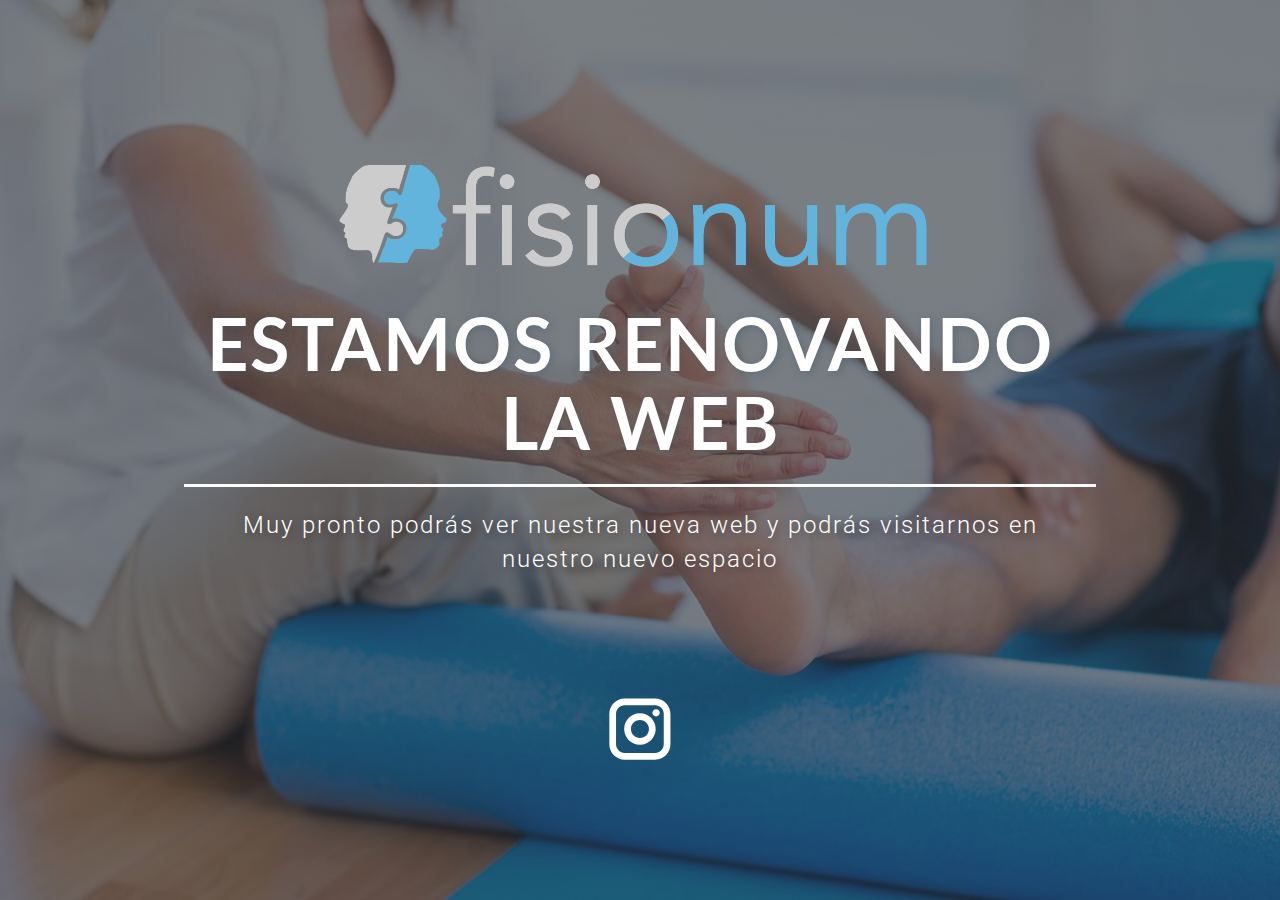
<file: index.html>
<!DOCTYPE html>
<html style="font-size: 16px;">
  <head>
    <meta name="viewport" content="width=device-width, initial-scale=1.0">
    <meta charset="utf-8">
    <meta name="keywords" content="Estamos renovando&nbsp;la web">
    <meta name="description" content="">
    <meta name="page_type" content="np-template-header-footer-from-plugin">
    <title>Home</title>
    <link rel="stylesheet" href="nicepage.css" media="screen">
<link rel="stylesheet" href="Home.css" media="screen">
    <script class="u-script" type="text/javascript" src="jquery.js" defer=""></script>
    <script class="u-script" type="text/javascript" src="nicepage.js" defer=""></script>
    <meta name="generator" content="Nicepage 3.24.3, nicepage.com">
    <link id="u-theme-google-font" rel="stylesheet" href="https://fonts.googleapis.com/css?family=Roboto:100,100i,300,300i,400,400i,500,500i,700,700i,900,900i|Open+Sans:300,300i,400,400i,600,600i,700,700i,800,800i">
    <link id="u-page-google-font" rel="stylesheet" href="https://fonts.googleapis.com/css?family=Lato:100,100i,300,300i,400,400i,700,700i,900,900i|Roboto:100,100i,300,300i,400,400i,500,500i,700,700i,900,900i">
    
    
    <script type="application/ld+json">{
		"@context": "http://schema.org",
		"@type": "Organization",
		"name": "Comming Soon"
}</script>
    <meta name="theme-color" content="#478ac9">
    <meta property="og:title" content="Home">
    <meta property="og:type" content="website">
  </head>
  <body data-home-page="Home.html" data-home-page-title="Home" class="u-body">
    <section class="u-align-center u-clearfix u-image u-shading u-section-1" id="carousel_999c" data-image-width="1382" data-image-height="922">
      <div class="u-clearfix u-sheet u-sheet-1">
        <img src="images/logo.png" alt="" class="u-image u-image-default u-image-1" data-image-width="2433" data-image-height="448">
        <h1 class="u-custom-font u-font-lato u-text u-text-body-alt-color u-text-1">Estamos renovando&nbsp;<br>la web
        </h1>
        <div class="u-border-3 u-border-white u-line u-line-horizontal u-line-1"></div>
        <h3 class="u-text u-text-body-alt-color u-text-2">Muy pronto podrás ver nuestra nueva web y podrás visitarnos en nuestro nuevo espacio</h3>
        <div class="u-social-icons u-spacing-10 u-social-icons-1">
          <a class="u-social-url" title="instagram" target="_blank" href="https://www.instagram.com/fisionum_/?hl=es"><span class="u-icon u-social-icon u-social-instagram u-text-white"><svg class="u-svg-link" preserveAspectRatio="xMidYMin slice" viewBox="0 0 112 112" style=""><use xmlns:xlink="http://www.w3.org/1999/xlink" xlink:href="#svg-f310"></use></svg><svg class="u-svg-content" viewBox="0 0 112 112" x="0" y="0" id="svg-f310"><path fill="currentColor" d="M55.9,32.9c-12.8,0-23.2,10.4-23.2,23.2s10.4,23.2,23.2,23.2s23.2-10.4,23.2-23.2S68.7,32.9,55.9,32.9z
	 M55.9,69.4c-7.4,0-13.3-6-13.3-13.3c-0.1-7.4,6-13.3,13.3-13.3s13.3,6,13.3,13.3C69.3,63.5,63.3,69.4,55.9,69.4z"></path><path fill="#FFFFFF" d="M79.7,26.8c-3,0-5.4,2.5-5.4,5.4s2.5,5.4,5.4,5.4c3,0,5.4-2.5,5.4-5.4S82.7,26.8,79.7,26.8z"></path><path fill="currentColor" d="M78.2,11H33.5C21,11,10.8,21.3,10.8,33.7v44.7c0,12.6,10.2,22.8,22.7,22.8h44.7c12.6,0,22.7-10.2,22.7-22.7
	V33.7C100.8,21.1,90.6,11,78.2,11z M91,78.4c0,7.1-5.8,12.8-12.8,12.8H33.5c-7.1,0-12.8-5.8-12.8-12.8V33.7
	c0-7.1,5.8-12.8,12.8-12.8h44.7c7.1,0,12.8,5.8,12.8,12.8V78.4z"></path></svg></span>
          </a>
        </div>
      </div>
    </section>
  </body>
</html>
</file>
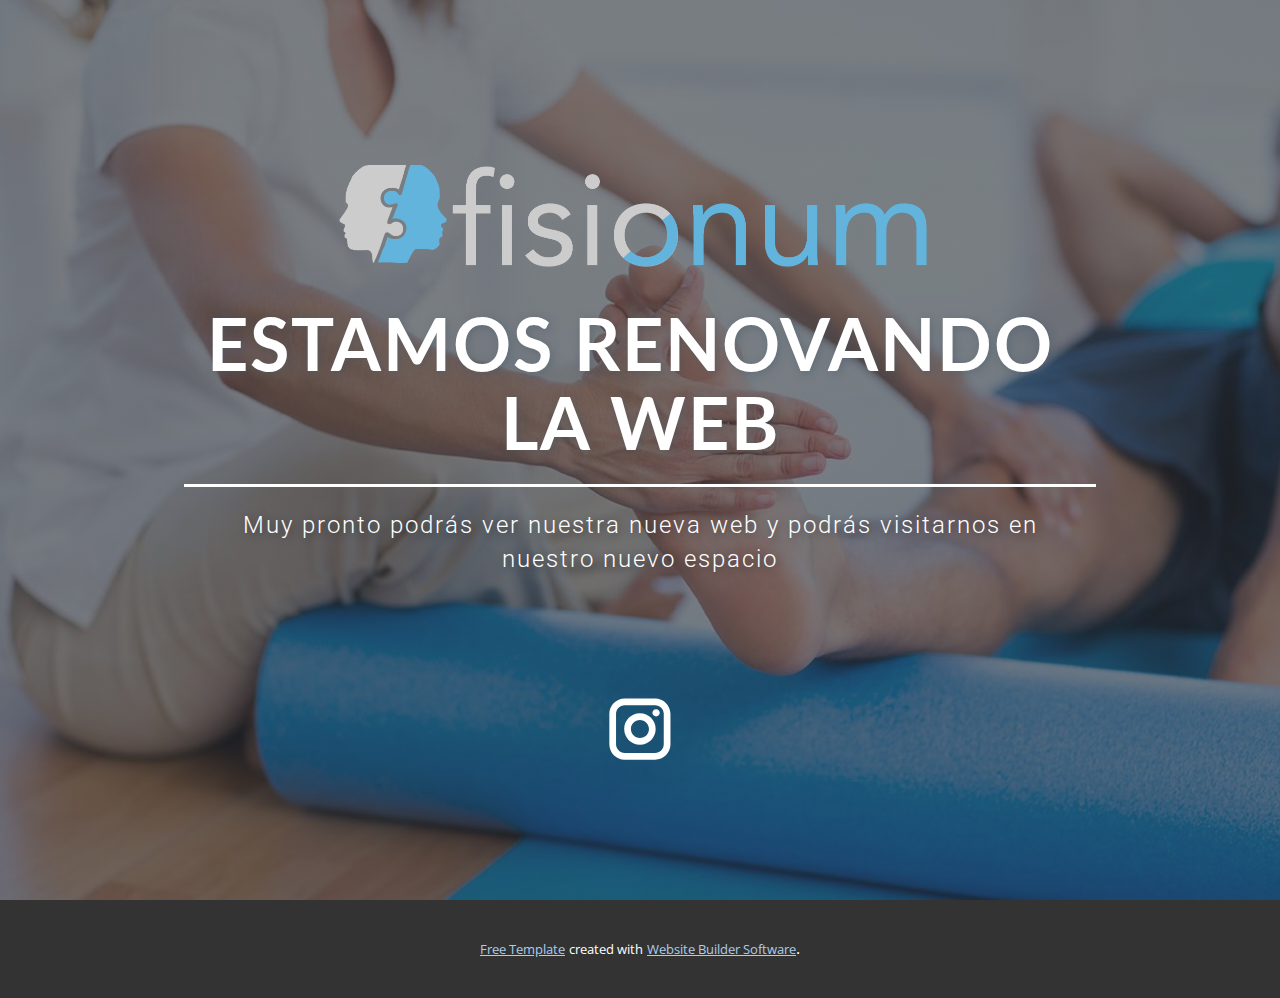
<file: Home.html>
<!DOCTYPE html>
<html style="font-size: 16px;">
  <head>
    <meta name="viewport" content="width=device-width, initial-scale=1.0">
    <meta charset="utf-8">
    <meta name="keywords" content="Estamos renovando&nbsp;la web">
    <meta name="description" content="">
    <meta name="page_type" content="np-template-header-footer-from-plugin">
    <title>Home</title>
    <link rel="stylesheet" href="nicepage.css" media="screen">
<link rel="stylesheet" href="Home.css" media="screen">
    <script class="u-script" type="text/javascript" src="jquery.js" defer=""></script>
    <script class="u-script" type="text/javascript" src="nicepage.js" defer=""></script>
    <meta name="generator" content="Nicepage 3.24.3, nicepage.com">
    <link id="u-theme-google-font" rel="stylesheet" href="https://fonts.googleapis.com/css?family=Roboto:100,100i,300,300i,400,400i,500,500i,700,700i,900,900i|Open+Sans:300,300i,400,400i,600,600i,700,700i,800,800i">
    <link id="u-page-google-font" rel="stylesheet" href="https://fonts.googleapis.com/css?family=Lato:100,100i,300,300i,400,400i,700,700i,900,900i|Roboto:100,100i,300,300i,400,400i,500,500i,700,700i,900,900i">
    
    
    <script type="application/ld+json">{
		"@context": "http://schema.org",
		"@type": "Organization",
		"name": "Comming Soon"
}</script>
    <meta name="theme-color" content="#478ac9">
    <meta property="og:title" content="Home">
    <meta property="og:type" content="website">
  </head>
  <body class="u-body">
    <section class="u-align-center u-clearfix u-image u-shading u-section-1" id="carousel_999c" data-image-width="1382" data-image-height="922">
      <div class="u-clearfix u-sheet u-sheet-1">
        <img src="images/logo.png" alt="" class="u-image u-image-default u-image-1" data-image-width="2433" data-image-height="448">
        <h1 class="u-custom-font u-font-lato u-text u-text-body-alt-color u-text-1">Estamos renovando&nbsp;<br>la web
        </h1>
        <div class="u-border-3 u-border-white u-line u-line-horizontal u-line-1"></div>
        <h3 class="u-text u-text-body-alt-color u-text-2">Muy pronto podrás ver nuestra nueva web y podrás visitarnos en nuestro nuevo espacio</h3>
        <div class="u-social-icons u-spacing-10 u-social-icons-1">
          <a class="u-social-url" title="instagram" target="_blank" href="https://www.instagram.com/fisionum_/?hl=es"><span class="u-icon u-social-icon u-social-instagram u-text-white"><svg class="u-svg-link" preserveAspectRatio="xMidYMin slice" viewBox="0 0 112 112" style=""><use xmlns:xlink="http://www.w3.org/1999/xlink" xlink:href="#svg-f310"></use></svg><svg class="u-svg-content" viewBox="0 0 112 112" x="0" y="0" id="svg-f310"><path fill="currentColor" d="M55.9,32.9c-12.8,0-23.2,10.4-23.2,23.2s10.4,23.2,23.2,23.2s23.2-10.4,23.2-23.2S68.7,32.9,55.9,32.9z
	 M55.9,69.4c-7.4,0-13.3-6-13.3-13.3c-0.1-7.4,6-13.3,13.3-13.3s13.3,6,13.3,13.3C69.3,63.5,63.3,69.4,55.9,69.4z"></path><path fill="#FFFFFF" d="M79.7,26.8c-3,0-5.4,2.5-5.4,5.4s2.5,5.4,5.4,5.4c3,0,5.4-2.5,5.4-5.4S82.7,26.8,79.7,26.8z"></path><path fill="currentColor" d="M78.2,11H33.5C21,11,10.8,21.3,10.8,33.7v44.7c0,12.6,10.2,22.8,22.7,22.8h44.7c12.6,0,22.7-10.2,22.7-22.7
	V33.7C100.8,21.1,90.6,11,78.2,11z M91,78.4c0,7.1-5.8,12.8-12.8,12.8H33.5c-7.1,0-12.8-5.8-12.8-12.8V33.7
	c0-7.1,5.8-12.8,12.8-12.8h44.7c7.1,0,12.8,5.8,12.8,12.8V78.4z"></path></svg></span>
          </a>
        </div>
      </div>
    </section>
    
    
    
    <section class="u-backlink u-clearfix u-grey-80">
      <a class="u-link" href="https://nicepage.com/templates" target="_blank">
        <span>Free Template</span>
      </a>
      <p class="u-text">
        <span>created with</span>
      </p>
      <a class="u-link" href="https://nicepage.com/" target="_blank">
        <span>Website Builder Software</span>
      </a>. 
    </section>
  </body>
</html>
</file>
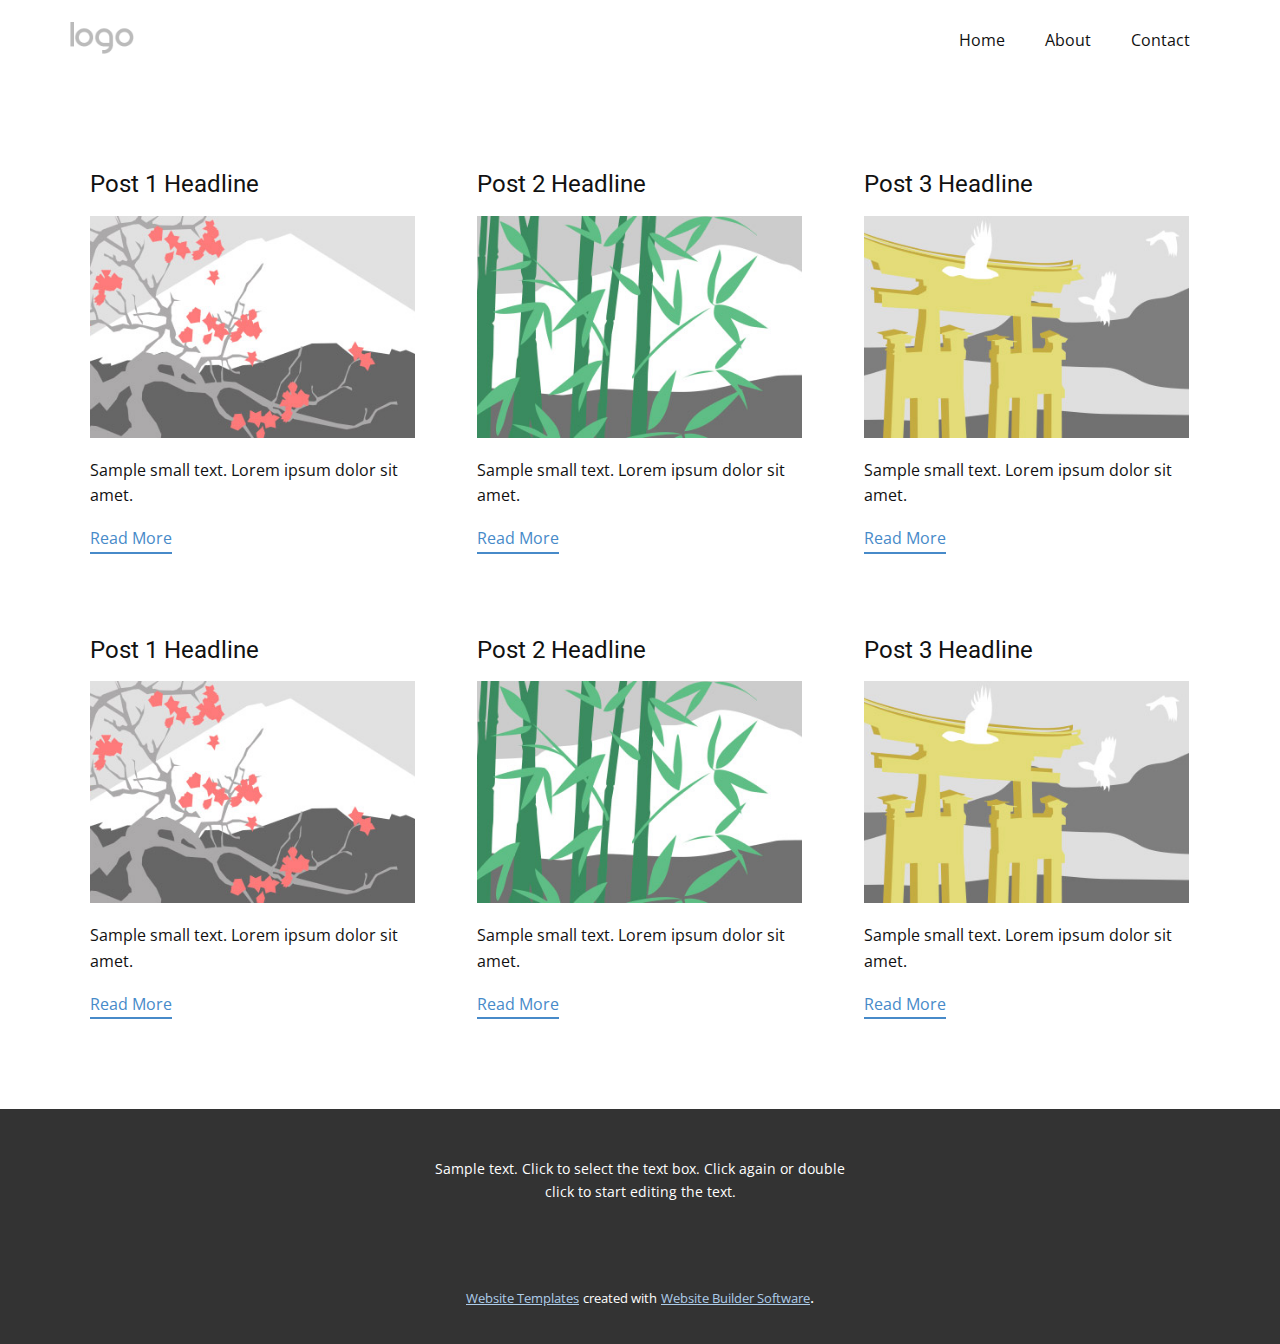
<file: blog/blog.html>
<html style="font-size: 16px;"><head>
    <meta name="viewport" content="width=device-width, initial-scale=1.0">
    <meta charset="utf-8">
    <meta name="keywords" content="">
    <meta name="description" content="">
    <meta name="page_type" content="np-template-header-footer-from-plugin">
    <title>Blog Template</title>
    <link rel="stylesheet" href="../nicepage.css" media="screen">
<link rel="stylesheet" href="../Blog-Template.css" media="screen">
    <script class="u-script" type="text/javascript" src="../jquery.js" defer=""></script>
    <script class="u-script" type="text/javascript" src="../nicepage.js" defer=""></script>
    <meta name="generator" content="Nicepage 3.24.3, nicepage.com">
    <link id="u-theme-google-font" rel="stylesheet" href="https://fonts.googleapis.com/css?family=Roboto:100,100i,300,300i,400,400i,500,500i,700,700i,900,900i|Open+Sans:300,300i,400,400i,600,600i,700,700i,800,800i">
    
    
    <script type="application/ld+json">{
		"@context": "http://schema.org",
		"@type": "Organization",
		"name": "Comming Soon",
		"logo": "images/default-logo.png"
}</script>
    <meta name="theme-color" content="#478ac9">
  </head>
  <body class="u-body"><header class="u-clearfix u-header u-header" id="sec-928a"><div class="u-clearfix u-sheet u-valign-middle u-sheet-1">
        <a href="https://nicepage.com" class="u-image u-logo u-image-1">
          <img src="../images/default-logo.png" class="u-logo-image u-logo-image-1">
        </a>
        <nav class="u-menu u-menu-dropdown u-offcanvas u-menu-1">
          <div class="menu-collapse" style="font-size: 1rem; letter-spacing: 0px;">
            <a class="u-button-style u-custom-left-right-menu-spacing u-custom-padding-bottom u-custom-top-bottom-menu-spacing u-nav-link u-text-active-palette-1-base u-text-hover-palette-2-base" href="#">
              <svg><use xmlns:xlink="http://www.w3.org/1999/xlink" xlink:href="#menu-hamburger"></use></svg>
              <svg version="1.1" xmlns="http://www.w3.org/2000/svg" xmlns:xlink="http://www.w3.org/1999/xlink"><defs><symbol id="menu-hamburger" viewBox="0 0 16 16" style="width: 16px; height: 16px;"><rect y="1" width="16" height="2"></rect><rect y="7" width="16" height="2"></rect><rect y="13" width="16" height="2"></rect>
</symbol>
</defs></svg>
            </a>
          </div>
          <div class="u-nav-container">
            <ul class="u-nav u-unstyled u-nav-1"><li class="u-nav-item"><a class="u-button-style u-nav-link u-text-active-palette-1-base u-text-hover-palette-2-base" href="../Home.html" style="padding: 10px 20px;">Home</a>
</li><li class="u-nav-item"><a class="u-button-style u-nav-link u-text-active-palette-1-base u-text-hover-palette-2-base" href="../About.html" style="padding: 10px 20px;">About</a>
</li><li class="u-nav-item"><a class="u-button-style u-nav-link u-text-active-palette-1-base u-text-hover-palette-2-base" href="../Contact.html" style="padding: 10px 20px;">Contact</a>
</li></ul>
          </div>
          <div class="u-nav-container-collapse">
            <div class="u-black u-container-style u-inner-container-layout u-opacity u-opacity-95 u-sidenav">
              <div class="u-sidenav-overflow">
                <div class="u-menu-close"></div>
                <ul class="u-align-center u-nav u-popupmenu-items u-unstyled u-nav-2"><li class="u-nav-item"><a class="u-button-style u-nav-link" href="../Home.html">Home</a>
</li><li class="u-nav-item"><a class="u-button-style u-nav-link" href="../About.html">About</a>
</li><li class="u-nav-item"><a class="u-button-style u-nav-link" href="../Contact.html">Contact</a>
</li></ul>
              </div>
            </div>
            <div class="u-black u-menu-overlay u-opacity u-opacity-70"></div>
          </div>
        </nav>
      </div></header>
    <section class="u-clearfix u-section-1" id="sec-37d4">
      <div class="u-clearfix u-sheet u-valign-middle u-sheet-1"><!--blog--><!--blog_options_json--><!--{"type":"Recent","source":"","tags":"","count":""}--><!--/blog_options_json-->
        <div class="u-blog u-expanded-width u-repeater u-repeater-1"><!--blog_post-->
          <div class="u-blog-post u-container-style u-repeater-item u-white u-repeater-item-1">
            <div class="u-container-layout u-similar-container u-valign-top u-container-layout-1"><!--blog_post_header-->
              <h4 class="u-blog-control u-text u-text-1">
                <a class="u-post-header-link" href="../blog/post.html"><!--blog_post_header_content-->Post 1 Headline<!--/blog_post_header_content--></a>
              </h4><!--/blog_post_header--><!--blog_post_image-->
              <a class="u-post-header-link" href="../blog/post.html"><img alt="" class="u-blog-control u-expanded-width u-image u-image-default u-image-1" src="[data-uri]"></a><!--/blog_post_image--><!--blog_post_content-->
              <div class="u-blog-control u-post-content u-text u-text-2 fr-view">Sample small text. Lorem ipsum dolor sit amet.</div><!--/blog_post_content--><!--blog_post_readmore-->
              <a href="../blog/post.html" class="u-blog-control u-border-2 u-border-palette-1-base u-btn u-btn-rectangle u-button-style u-none u-btn-1"><!--blog_post_readmore_content--><!--options_json--><!--{"content":""}--><!--/options_json-->Read More<!--/blog_post_readmore_content--></a><!--/blog_post_readmore-->
            </div>
          </div><div class="u-blog-post u-container-style u-repeater-item u-video-cover u-white">
            <div class="u-container-layout u-similar-container u-valign-top u-container-layout-2"><!--blog_post_header-->
              <h4 class="u-blog-control u-text u-text-3">
                <a class="u-post-header-link" href="../blog/post-1.html"><!--blog_post_header_content-->Post 2 Headline<!--/blog_post_header_content--></a>
              </h4><!--/blog_post_header--><!--blog_post_image-->
              <a class="u-post-header-link" href="../blog/post-1.html"><img alt="" class="u-blog-control u-expanded-width u-image u-image-default u-image-2" src="[data-uri]"></a><!--/blog_post_image--><!--blog_post_content-->
              <div class="u-blog-control u-post-content u-text u-text-4 fr-view">Sample small text. Lorem ipsum dolor sit amet.</div><!--/blog_post_content--><!--blog_post_readmore-->
              <a href="../blog/post-1.html" class="u-blog-control u-border-2 u-border-palette-1-base u-btn u-btn-rectangle u-button-style u-none u-btn-2"><!--blog_post_readmore_content--><!--options_json--><!--{"content":""}--><!--/options_json-->Read More<!--/blog_post_readmore_content--></a><!--/blog_post_readmore-->
            </div>
          </div><div class="u-blog-post u-container-style u-repeater-item u-video-cover u-white">
            <div class="u-container-layout u-similar-container u-valign-top u-container-layout-3"><!--blog_post_header-->
              <h4 class="u-blog-control u-text u-text-5">
                <a class="u-post-header-link" href="../blog/post-2.html"><!--blog_post_header_content-->Post 3 Headline<!--/blog_post_header_content--></a>
              </h4><!--/blog_post_header--><!--blog_post_image-->
              <a class="u-post-header-link" href="../blog/post-2.html"><img alt="" class="u-blog-control u-expanded-width u-image u-image-default u-image-3" src="[data-uri]"></a><!--/blog_post_image--><!--blog_post_content-->
              <div class="u-blog-control u-post-content u-text u-text-6 fr-view">Sample small text. Lorem ipsum dolor sit amet.</div><!--/blog_post_content--><!--blog_post_readmore-->
              <a href="../blog/post-2.html" class="u-blog-control u-border-2 u-border-palette-1-base u-btn u-btn-rectangle u-button-style u-none u-btn-3"><!--blog_post_readmore_content--><!--options_json--><!--{"content":""}--><!--/options_json-->Read More<!--/blog_post_readmore_content--></a><!--/blog_post_readmore-->
            </div>
          </div><div class="u-blog-post u-container-style u-repeater-item u-white u-repeater-item-1">
            <div class="u-container-layout u-similar-container u-valign-top u-container-layout-1"><!--blog_post_header-->
              <h4 class="u-blog-control u-text u-text-1">
                <a class="u-post-header-link" href="../blog/post-3.html"><!--blog_post_header_content-->Post 1 Headline<!--/blog_post_header_content--></a>
              </h4><!--/blog_post_header--><!--blog_post_image-->
              <a class="u-post-header-link" href="../blog/post-3.html"><img alt="" class="u-blog-control u-expanded-width u-image u-image-default u-image-1" src="[data-uri]"></a><!--/blog_post_image--><!--blog_post_content-->
              <div class="u-blog-control u-post-content u-text u-text-2 fr-view">Sample small text. Lorem ipsum dolor sit amet.</div><!--/blog_post_content--><!--blog_post_readmore-->
              <a href="../blog/post-3.html" class="u-blog-control u-border-2 u-border-palette-1-base u-btn u-btn-rectangle u-button-style u-none u-btn-1"><!--blog_post_readmore_content--><!--options_json--><!--{"content":""}--><!--/options_json-->Read More<!--/blog_post_readmore_content--></a><!--/blog_post_readmore-->
            </div>
          </div><div class="u-blog-post u-container-style u-repeater-item u-video-cover u-white">
            <div class="u-container-layout u-similar-container u-valign-top u-container-layout-2"><!--blog_post_header-->
              <h4 class="u-blog-control u-text u-text-3">
                <a class="u-post-header-link" href="../blog/post-4.html"><!--blog_post_header_content-->Post 2 Headline<!--/blog_post_header_content--></a>
              </h4><!--/blog_post_header--><!--blog_post_image-->
              <a class="u-post-header-link" href="../blog/post-4.html"><img alt="" class="u-blog-control u-expanded-width u-image u-image-default u-image-2" src="[data-uri]"></a><!--/blog_post_image--><!--blog_post_content-->
              <div class="u-blog-control u-post-content u-text u-text-4 fr-view">Sample small text. Lorem ipsum dolor sit amet.</div><!--/blog_post_content--><!--blog_post_readmore-->
              <a href="../blog/post-4.html" class="u-blog-control u-border-2 u-border-palette-1-base u-btn u-btn-rectangle u-button-style u-none u-btn-2"><!--blog_post_readmore_content--><!--options_json--><!--{"content":""}--><!--/options_json-->Read More<!--/blog_post_readmore_content--></a><!--/blog_post_readmore-->
            </div>
          </div><div class="u-blog-post u-container-style u-repeater-item u-video-cover u-white">
            <div class="u-container-layout u-similar-container u-valign-top u-container-layout-3"><!--blog_post_header-->
              <h4 class="u-blog-control u-text u-text-5">
                <a class="u-post-header-link" href="../blog/post-5.html"><!--blog_post_header_content-->Post 3 Headline<!--/blog_post_header_content--></a>
              </h4><!--/blog_post_header--><!--blog_post_image-->
              <a class="u-post-header-link" href="../blog/post-5.html"><img alt="" class="u-blog-control u-expanded-width u-image u-image-default u-image-3" src="[data-uri]"></a><!--/blog_post_image--><!--blog_post_content-->
              <div class="u-blog-control u-post-content u-text u-text-6 fr-view">Sample small text. Lorem ipsum dolor sit amet.</div><!--/blog_post_content--><!--blog_post_readmore-->
              <a href="../blog/post-5.html" class="u-blog-control u-border-2 u-border-palette-1-base u-btn u-btn-rectangle u-button-style u-none u-btn-3"><!--blog_post_readmore_content--><!--options_json--><!--{"content":""}--><!--/options_json-->Read More<!--/blog_post_readmore_content--></a><!--/blog_post_readmore-->
            </div>
          </div><!--/blog_post--><!--blog_post-->
          <!--/blog_post--><!--blog_post-->
          <!--/blog_post-->
        </div><!--/blog-->
      </div>
    </section>
    
    
    <footer class="u-align-center u-clearfix u-footer u-grey-80 u-footer" id="sec-075e"><div class="u-clearfix u-sheet u-sheet-1">
        <p class="u-small-text u-text u-text-variant u-text-1">Sample text. Click to select the text box. Click again or double click to start editing the text.</p>
      </div></footer>
    <section class="u-backlink u-clearfix u-grey-80">
      <a class="u-link" href="https://nicepage.com/website-templates" target="_blank">
        <span>Website Templates</span>
      </a>
      <p class="u-text">
        <span>created with</span>
      </p>
      <a class="u-link" href="https://nicepage.com/" target="_blank">
        <span>Website Builder Software</span>
      </a>. 
    </section>
  
</body></html>
</file>
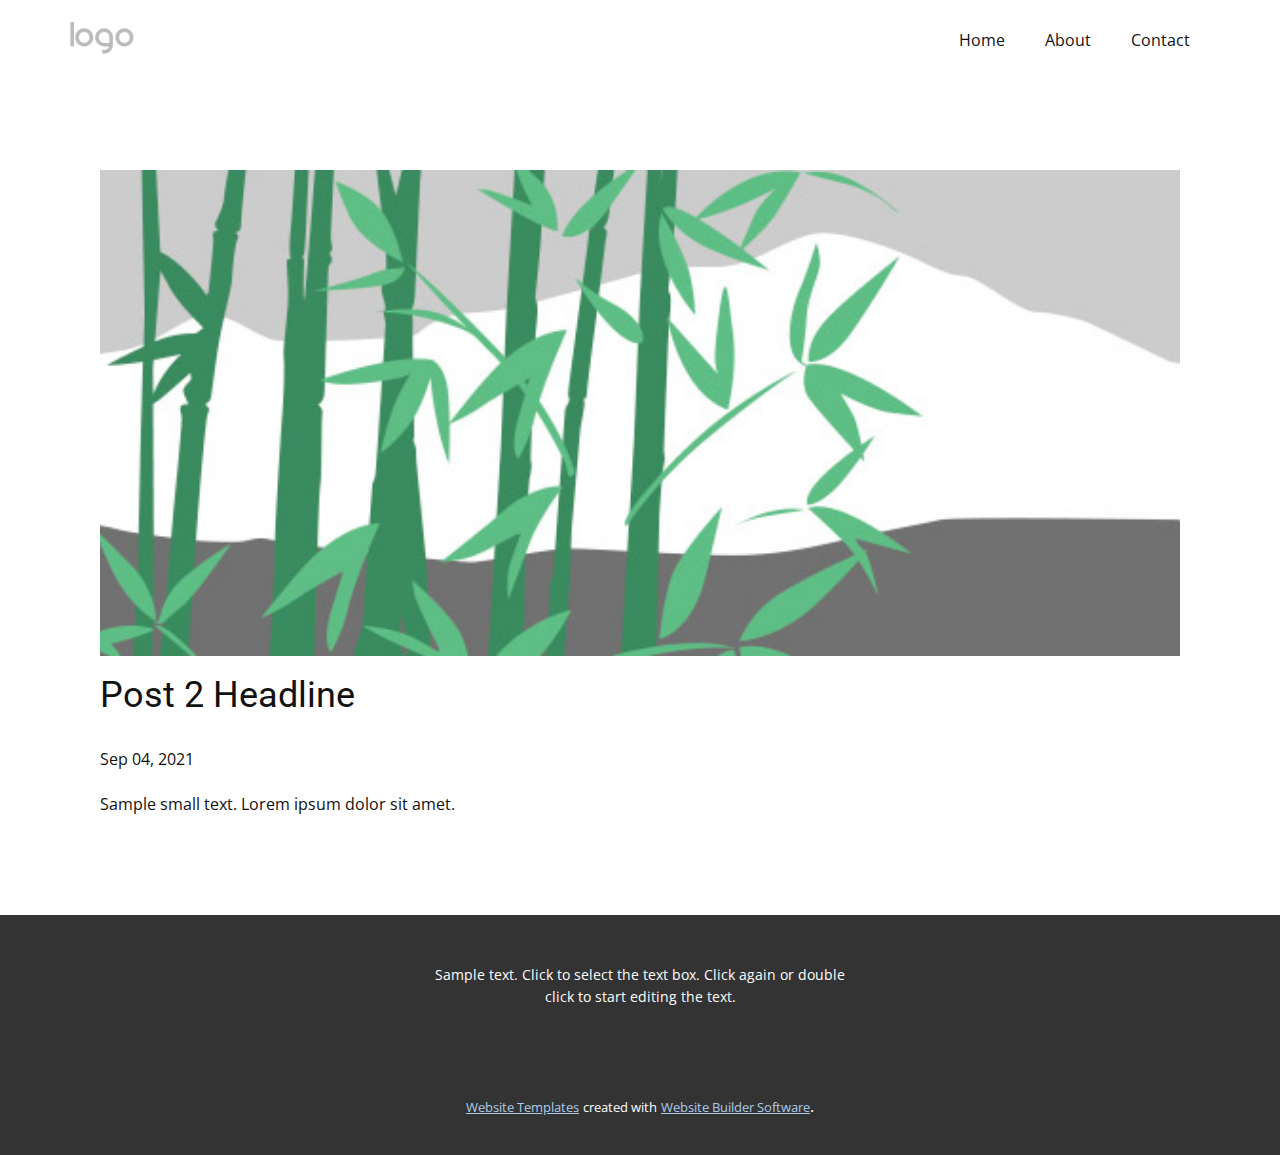
<file: blog/post-1.html>
<!doctype html>
<html style="font-size: 16px;"><head>
    <meta name="viewport" content="width=device-width, initial-scale=1.0">
    <meta charset="utf-8">
    <meta name="keywords" content="Post 1 Headline">
    <meta name="description" content="">
    <meta name="page_type" content="np-template-header-footer-from-plugin">
    <title>Post 2 Headline</title>
    <link rel="stylesheet" href="../nicepage.css" media="screen">
<link rel="stylesheet" href="../Post-Template.css" media="screen">
    <script class="u-script" type="text/javascript" src="../jquery.js" defer=""></script>
    <script class="u-script" type="text/javascript" src="../nicepage.js" defer=""></script>
    <meta name="generator" content="Nicepage 3.24.3, nicepage.com">
    <link id="u-theme-google-font" rel="stylesheet" href="https://fonts.googleapis.com/css?family=Roboto:100,100i,300,300i,400,400i,500,500i,700,700i,900,900i|Open+Sans:300,300i,400,400i,600,600i,700,700i,800,800i">
    
    
    <script type="application/ld+json">{
		"@context": "http://schema.org",
		"@type": "Organization",
		"name": "Comming Soon",
		"logo": "images/default-logo.png"
}</script>
    <meta name="theme-color" content="#478ac9">
  </head>
  <body class="u-body"><header class="u-clearfix u-header u-header" id="sec-928a"><div class="u-clearfix u-sheet u-valign-middle u-sheet-1">
        <a href="https://nicepage.com" class="u-image u-logo u-image-1">
          <img src="../images/default-logo.png" class="u-logo-image u-logo-image-1">
        </a>
        <nav class="u-menu u-menu-dropdown u-offcanvas u-menu-1">
          <div class="menu-collapse" style="font-size: 1rem; letter-spacing: 0px;">
            <a class="u-button-style u-custom-left-right-menu-spacing u-custom-padding-bottom u-custom-top-bottom-menu-spacing u-nav-link u-text-active-palette-1-base u-text-hover-palette-2-base" href="#">
              <svg><use xmlns:xlink="http://www.w3.org/1999/xlink" xlink:href="#menu-hamburger"></use></svg>
              <svg version="1.1" xmlns="http://www.w3.org/2000/svg" xmlns:xlink="http://www.w3.org/1999/xlink"><defs><symbol id="menu-hamburger" viewBox="0 0 16 16" style="width: 16px; height: 16px;"><rect y="1" width="16" height="2"></rect><rect y="7" width="16" height="2"></rect><rect y="13" width="16" height="2"></rect>
</symbol>
</defs></svg>
            </a>
          </div>
          <div class="u-nav-container">
            <ul class="u-nav u-unstyled u-nav-1"><li class="u-nav-item"><a class="u-button-style u-nav-link u-text-active-palette-1-base u-text-hover-palette-2-base" href="../Home.html" style="padding: 10px 20px;">Home</a>
</li><li class="u-nav-item"><a class="u-button-style u-nav-link u-text-active-palette-1-base u-text-hover-palette-2-base" href="../About.html" style="padding: 10px 20px;">About</a>
</li><li class="u-nav-item"><a class="u-button-style u-nav-link u-text-active-palette-1-base u-text-hover-palette-2-base" href="../Contact.html" style="padding: 10px 20px;">Contact</a>
</li></ul>
          </div>
          <div class="u-nav-container-collapse">
            <div class="u-black u-container-style u-inner-container-layout u-opacity u-opacity-95 u-sidenav">
              <div class="u-sidenav-overflow">
                <div class="u-menu-close"></div>
                <ul class="u-align-center u-nav u-popupmenu-items u-unstyled u-nav-2"><li class="u-nav-item"><a class="u-button-style u-nav-link" href="../Home.html">Home</a>
</li><li class="u-nav-item"><a class="u-button-style u-nav-link" href="../About.html">About</a>
</li><li class="u-nav-item"><a class="u-button-style u-nav-link" href="../Contact.html">Contact</a>
</li></ul>
              </div>
            </div>
            <div class="u-black u-menu-overlay u-opacity u-opacity-70"></div>
          </div>
        </nav>
      </div></header>
    <section class="u-align-center u-clearfix u-section-1" id="sec-5abf">
      <div class="u-clearfix u-sheet u-valign-middle-md u-valign-middle-sm u-valign-middle-xs u-sheet-1"><!--post_details--><!--post_details_options_json--><!--{"source":""}--><!--/post_details_options_json--><!--blog_post-->
        <div class="u-container-style u-expanded-width u-post-details u-post-details-1">
          <div class="u-container-layout u-valign-middle u-container-layout-1"><!--blog_post_image-->
            <img alt="" class="u-blog-control u-expanded-width u-image u-image-default u-image-1" src="[data-uri]"><!--/blog_post_image--><!--blog_post_header-->
            <h2 class="u-blog-control u-text u-text-1">Post 2 Headline</h2><!--/blog_post_header--><!--blog_post_metadata-->
            <div class="u-blog-control u-metadata u-metadata-1"><!--blog_post_metadata_date-->
              <span class="u-meta-date u-meta-icon">Sep 04, 2021</span><!--/blog_post_metadata_date--><!--blog_post_metadata_category-->
              <!--/blog_post_metadata_category--><!--blog_post_metadata_comments-->
              <!--/blog_post_metadata_comments-->
            </div><!--/blog_post_metadata--><!--blog_post_content-->
            <div class="u-align-justify u-blog-control u-post-content u-text u-text-2 fr-view">
  Sample small text. Lorem ipsum dolor sit amet.
  </div><!--/blog_post_content-->
          </div>
        </div><!--/blog_post--><!--/post_details-->
      </div>
    </section>
    
    
    <footer class="u-align-center u-clearfix u-footer u-grey-80 u-footer" id="sec-075e"><div class="u-clearfix u-sheet u-sheet-1">
        <p class="u-small-text u-text u-text-variant u-text-1">Sample text. Click to select the text box. Click again or double click to start editing the text.</p>
      </div></footer>
    <section class="u-backlink u-clearfix u-grey-80">
      <a class="u-link" href="https://nicepage.com/website-templates" target="_blank">
        <span>Website Templates</span>
      </a>
      <p class="u-text">
        <span>created with</span>
      </p>
      <a class="u-link" href="https://nicepage.com/" target="_blank">
        <span>Website Builder Software</span>
      </a>. 
    </section>
  
</body></html>
</file>
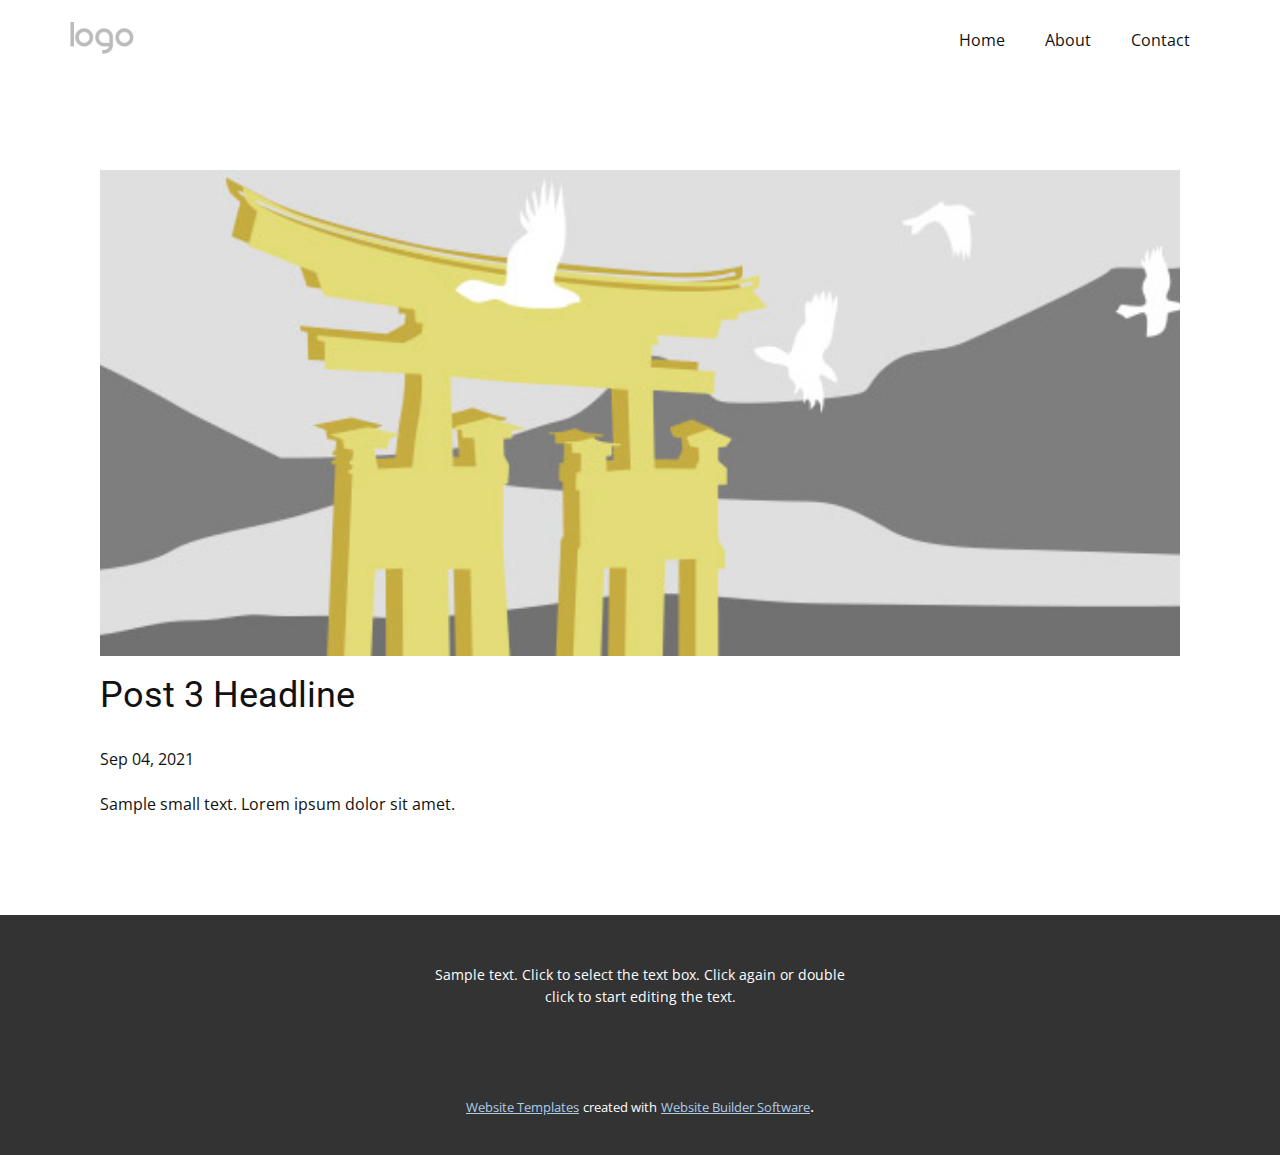
<file: blog/post-2.html>
<!doctype html>
<html style="font-size: 16px;"><head>
    <meta name="viewport" content="width=device-width, initial-scale=1.0">
    <meta charset="utf-8">
    <meta name="keywords" content="Post 1 Headline">
    <meta name="description" content="">
    <meta name="page_type" content="np-template-header-footer-from-plugin">
    <title>Post 3 Headline</title>
    <link rel="stylesheet" href="../nicepage.css" media="screen">
<link rel="stylesheet" href="../Post-Template.css" media="screen">
    <script class="u-script" type="text/javascript" src="../jquery.js" defer=""></script>
    <script class="u-script" type="text/javascript" src="../nicepage.js" defer=""></script>
    <meta name="generator" content="Nicepage 3.24.3, nicepage.com">
    <link id="u-theme-google-font" rel="stylesheet" href="https://fonts.googleapis.com/css?family=Roboto:100,100i,300,300i,400,400i,500,500i,700,700i,900,900i|Open+Sans:300,300i,400,400i,600,600i,700,700i,800,800i">
    
    
    <script type="application/ld+json">{
		"@context": "http://schema.org",
		"@type": "Organization",
		"name": "Comming Soon",
		"logo": "images/default-logo.png"
}</script>
    <meta name="theme-color" content="#478ac9">
  </head>
  <body class="u-body"><header class="u-clearfix u-header u-header" id="sec-928a"><div class="u-clearfix u-sheet u-valign-middle u-sheet-1">
        <a href="https://nicepage.com" class="u-image u-logo u-image-1">
          <img src="../images/default-logo.png" class="u-logo-image u-logo-image-1">
        </a>
        <nav class="u-menu u-menu-dropdown u-offcanvas u-menu-1">
          <div class="menu-collapse" style="font-size: 1rem; letter-spacing: 0px;">
            <a class="u-button-style u-custom-left-right-menu-spacing u-custom-padding-bottom u-custom-top-bottom-menu-spacing u-nav-link u-text-active-palette-1-base u-text-hover-palette-2-base" href="#">
              <svg><use xmlns:xlink="http://www.w3.org/1999/xlink" xlink:href="#menu-hamburger"></use></svg>
              <svg version="1.1" xmlns="http://www.w3.org/2000/svg" xmlns:xlink="http://www.w3.org/1999/xlink"><defs><symbol id="menu-hamburger" viewBox="0 0 16 16" style="width: 16px; height: 16px;"><rect y="1" width="16" height="2"></rect><rect y="7" width="16" height="2"></rect><rect y="13" width="16" height="2"></rect>
</symbol>
</defs></svg>
            </a>
          </div>
          <div class="u-nav-container">
            <ul class="u-nav u-unstyled u-nav-1"><li class="u-nav-item"><a class="u-button-style u-nav-link u-text-active-palette-1-base u-text-hover-palette-2-base" href="../Home.html" style="padding: 10px 20px;">Home</a>
</li><li class="u-nav-item"><a class="u-button-style u-nav-link u-text-active-palette-1-base u-text-hover-palette-2-base" href="../About.html" style="padding: 10px 20px;">About</a>
</li><li class="u-nav-item"><a class="u-button-style u-nav-link u-text-active-palette-1-base u-text-hover-palette-2-base" href="../Contact.html" style="padding: 10px 20px;">Contact</a>
</li></ul>
          </div>
          <div class="u-nav-container-collapse">
            <div class="u-black u-container-style u-inner-container-layout u-opacity u-opacity-95 u-sidenav">
              <div class="u-sidenav-overflow">
                <div class="u-menu-close"></div>
                <ul class="u-align-center u-nav u-popupmenu-items u-unstyled u-nav-2"><li class="u-nav-item"><a class="u-button-style u-nav-link" href="../Home.html">Home</a>
</li><li class="u-nav-item"><a class="u-button-style u-nav-link" href="../About.html">About</a>
</li><li class="u-nav-item"><a class="u-button-style u-nav-link" href="../Contact.html">Contact</a>
</li></ul>
              </div>
            </div>
            <div class="u-black u-menu-overlay u-opacity u-opacity-70"></div>
          </div>
        </nav>
      </div></header>
    <section class="u-align-center u-clearfix u-section-1" id="sec-5abf">
      <div class="u-clearfix u-sheet u-valign-middle-md u-valign-middle-sm u-valign-middle-xs u-sheet-1"><!--post_details--><!--post_details_options_json--><!--{"source":""}--><!--/post_details_options_json--><!--blog_post-->
        <div class="u-container-style u-expanded-width u-post-details u-post-details-1">
          <div class="u-container-layout u-valign-middle u-container-layout-1"><!--blog_post_image-->
            <img alt="" class="u-blog-control u-expanded-width u-image u-image-default u-image-1" src="[data-uri]"><!--/blog_post_image--><!--blog_post_header-->
            <h2 class="u-blog-control u-text u-text-1">Post 3 Headline</h2><!--/blog_post_header--><!--blog_post_metadata-->
            <div class="u-blog-control u-metadata u-metadata-1"><!--blog_post_metadata_date-->
              <span class="u-meta-date u-meta-icon">Sep 04, 2021</span><!--/blog_post_metadata_date--><!--blog_post_metadata_category-->
              <!--/blog_post_metadata_category--><!--blog_post_metadata_comments-->
              <!--/blog_post_metadata_comments-->
            </div><!--/blog_post_metadata--><!--blog_post_content-->
            <div class="u-align-justify u-blog-control u-post-content u-text u-text-2 fr-view">
  Sample small text. Lorem ipsum dolor sit amet.
  </div><!--/blog_post_content-->
          </div>
        </div><!--/blog_post--><!--/post_details-->
      </div>
    </section>
    
    
    <footer class="u-align-center u-clearfix u-footer u-grey-80 u-footer" id="sec-075e"><div class="u-clearfix u-sheet u-sheet-1">
        <p class="u-small-text u-text u-text-variant u-text-1">Sample text. Click to select the text box. Click again or double click to start editing the text.</p>
      </div></footer>
    <section class="u-backlink u-clearfix u-grey-80">
      <a class="u-link" href="https://nicepage.com/website-templates" target="_blank">
        <span>Website Templates</span>
      </a>
      <p class="u-text">
        <span>created with</span>
      </p>
      <a class="u-link" href="https://nicepage.com/" target="_blank">
        <span>Website Builder Software</span>
      </a>. 
    </section>
  
</body></html>
</file>
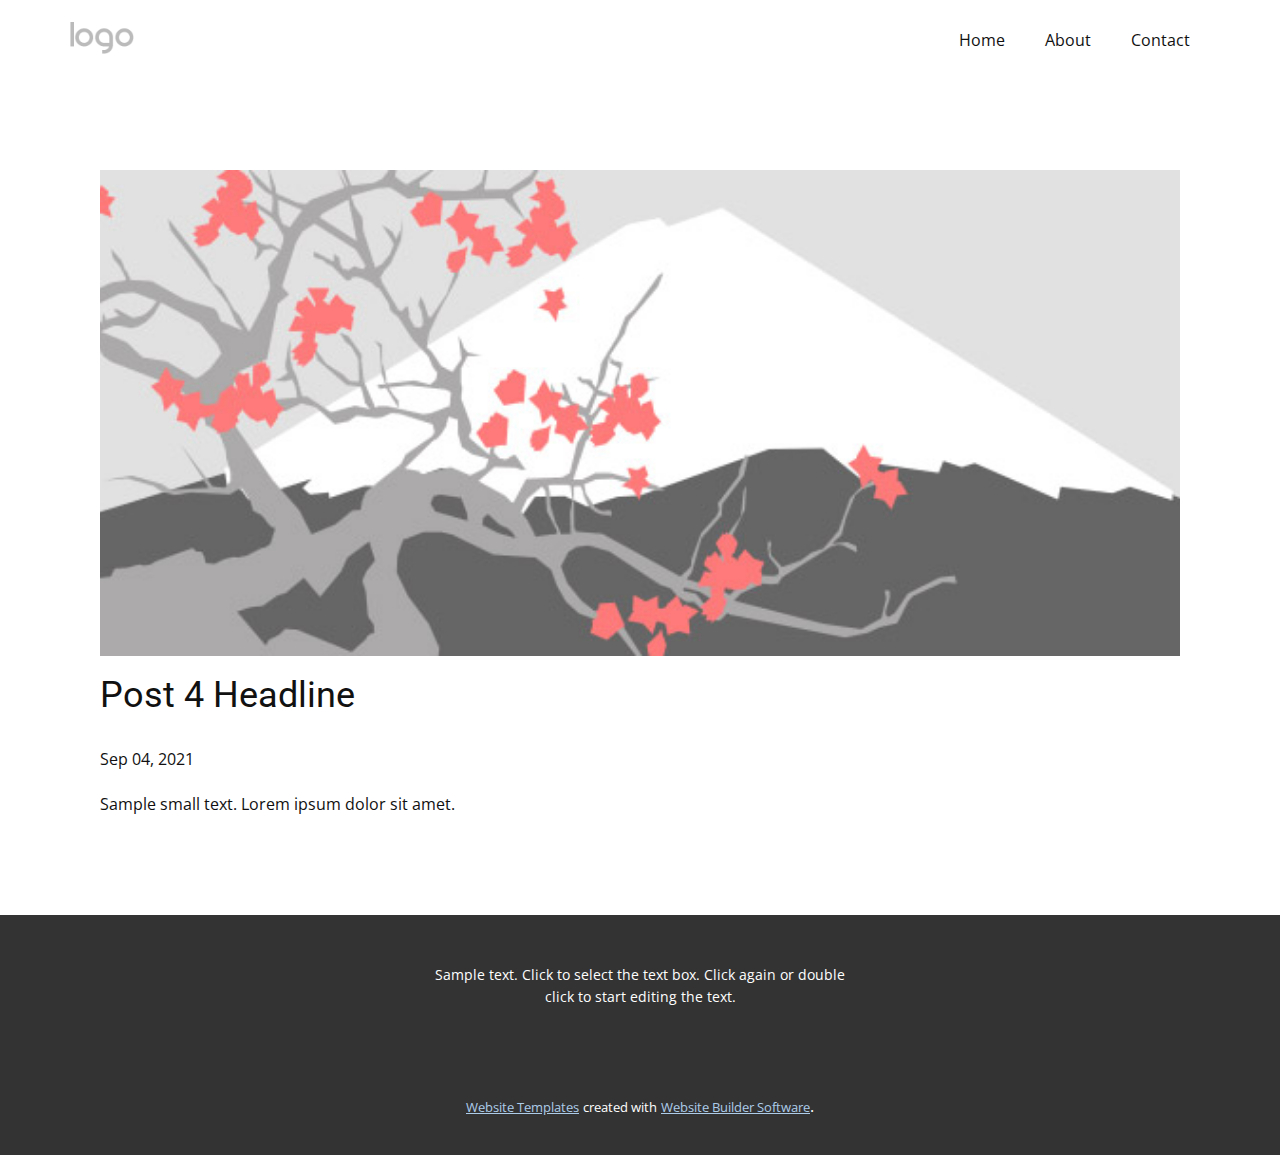
<file: blog/post-3.html>
<!doctype html>
<html style="font-size: 16px;"><head>
    <meta name="viewport" content="width=device-width, initial-scale=1.0">
    <meta charset="utf-8">
    <meta name="keywords" content="Post 1 Headline">
    <meta name="description" content="">
    <meta name="page_type" content="np-template-header-footer-from-plugin">
    <title>Post 4 Headline</title>
    <link rel="stylesheet" href="../nicepage.css" media="screen">
<link rel="stylesheet" href="../Post-Template.css" media="screen">
    <script class="u-script" type="text/javascript" src="../jquery.js" defer=""></script>
    <script class="u-script" type="text/javascript" src="../nicepage.js" defer=""></script>
    <meta name="generator" content="Nicepage 3.24.3, nicepage.com">
    <link id="u-theme-google-font" rel="stylesheet" href="https://fonts.googleapis.com/css?family=Roboto:100,100i,300,300i,400,400i,500,500i,700,700i,900,900i|Open+Sans:300,300i,400,400i,600,600i,700,700i,800,800i">
    
    
    <script type="application/ld+json">{
		"@context": "http://schema.org",
		"@type": "Organization",
		"name": "Comming Soon",
		"logo": "images/default-logo.png"
}</script>
    <meta name="theme-color" content="#478ac9">
  </head>
  <body class="u-body"><header class="u-clearfix u-header u-header" id="sec-928a"><div class="u-clearfix u-sheet u-valign-middle u-sheet-1">
        <a href="https://nicepage.com" class="u-image u-logo u-image-1">
          <img src="../images/default-logo.png" class="u-logo-image u-logo-image-1">
        </a>
        <nav class="u-menu u-menu-dropdown u-offcanvas u-menu-1">
          <div class="menu-collapse" style="font-size: 1rem; letter-spacing: 0px;">
            <a class="u-button-style u-custom-left-right-menu-spacing u-custom-padding-bottom u-custom-top-bottom-menu-spacing u-nav-link u-text-active-palette-1-base u-text-hover-palette-2-base" href="#">
              <svg><use xmlns:xlink="http://www.w3.org/1999/xlink" xlink:href="#menu-hamburger"></use></svg>
              <svg version="1.1" xmlns="http://www.w3.org/2000/svg" xmlns:xlink="http://www.w3.org/1999/xlink"><defs><symbol id="menu-hamburger" viewBox="0 0 16 16" style="width: 16px; height: 16px;"><rect y="1" width="16" height="2"></rect><rect y="7" width="16" height="2"></rect><rect y="13" width="16" height="2"></rect>
</symbol>
</defs></svg>
            </a>
          </div>
          <div class="u-nav-container">
            <ul class="u-nav u-unstyled u-nav-1"><li class="u-nav-item"><a class="u-button-style u-nav-link u-text-active-palette-1-base u-text-hover-palette-2-base" href="../Home.html" style="padding: 10px 20px;">Home</a>
</li><li class="u-nav-item"><a class="u-button-style u-nav-link u-text-active-palette-1-base u-text-hover-palette-2-base" href="../About.html" style="padding: 10px 20px;">About</a>
</li><li class="u-nav-item"><a class="u-button-style u-nav-link u-text-active-palette-1-base u-text-hover-palette-2-base" href="../Contact.html" style="padding: 10px 20px;">Contact</a>
</li></ul>
          </div>
          <div class="u-nav-container-collapse">
            <div class="u-black u-container-style u-inner-container-layout u-opacity u-opacity-95 u-sidenav">
              <div class="u-sidenav-overflow">
                <div class="u-menu-close"></div>
                <ul class="u-align-center u-nav u-popupmenu-items u-unstyled u-nav-2"><li class="u-nav-item"><a class="u-button-style u-nav-link" href="../Home.html">Home</a>
</li><li class="u-nav-item"><a class="u-button-style u-nav-link" href="../About.html">About</a>
</li><li class="u-nav-item"><a class="u-button-style u-nav-link" href="../Contact.html">Contact</a>
</li></ul>
              </div>
            </div>
            <div class="u-black u-menu-overlay u-opacity u-opacity-70"></div>
          </div>
        </nav>
      </div></header>
    <section class="u-align-center u-clearfix u-section-1" id="sec-5abf">
      <div class="u-clearfix u-sheet u-valign-middle-md u-valign-middle-sm u-valign-middle-xs u-sheet-1"><!--post_details--><!--post_details_options_json--><!--{"source":""}--><!--/post_details_options_json--><!--blog_post-->
        <div class="u-container-style u-expanded-width u-post-details u-post-details-1">
          <div class="u-container-layout u-valign-middle u-container-layout-1"><!--blog_post_image-->
            <img alt="" class="u-blog-control u-expanded-width u-image u-image-default u-image-1" src="[data-uri]"><!--/blog_post_image--><!--blog_post_header-->
            <h2 class="u-blog-control u-text u-text-1">Post 4 Headline</h2><!--/blog_post_header--><!--blog_post_metadata-->
            <div class="u-blog-control u-metadata u-metadata-1"><!--blog_post_metadata_date-->
              <span class="u-meta-date u-meta-icon">Sep 04, 2021</span><!--/blog_post_metadata_date--><!--blog_post_metadata_category-->
              <!--/blog_post_metadata_category--><!--blog_post_metadata_comments-->
              <!--/blog_post_metadata_comments-->
            </div><!--/blog_post_metadata--><!--blog_post_content-->
            <div class="u-align-justify u-blog-control u-post-content u-text u-text-2 fr-view">
  Sample small text. Lorem ipsum dolor sit amet.
  </div><!--/blog_post_content-->
          </div>
        </div><!--/blog_post--><!--/post_details-->
      </div>
    </section>
    
    
    <footer class="u-align-center u-clearfix u-footer u-grey-80 u-footer" id="sec-075e"><div class="u-clearfix u-sheet u-sheet-1">
        <p class="u-small-text u-text u-text-variant u-text-1">Sample text. Click to select the text box. Click again or double click to start editing the text.</p>
      </div></footer>
    <section class="u-backlink u-clearfix u-grey-80">
      <a class="u-link" href="https://nicepage.com/website-templates" target="_blank">
        <span>Website Templates</span>
      </a>
      <p class="u-text">
        <span>created with</span>
      </p>
      <a class="u-link" href="https://nicepage.com/" target="_blank">
        <span>Website Builder Software</span>
      </a>. 
    </section>
  
</body></html>
</file>
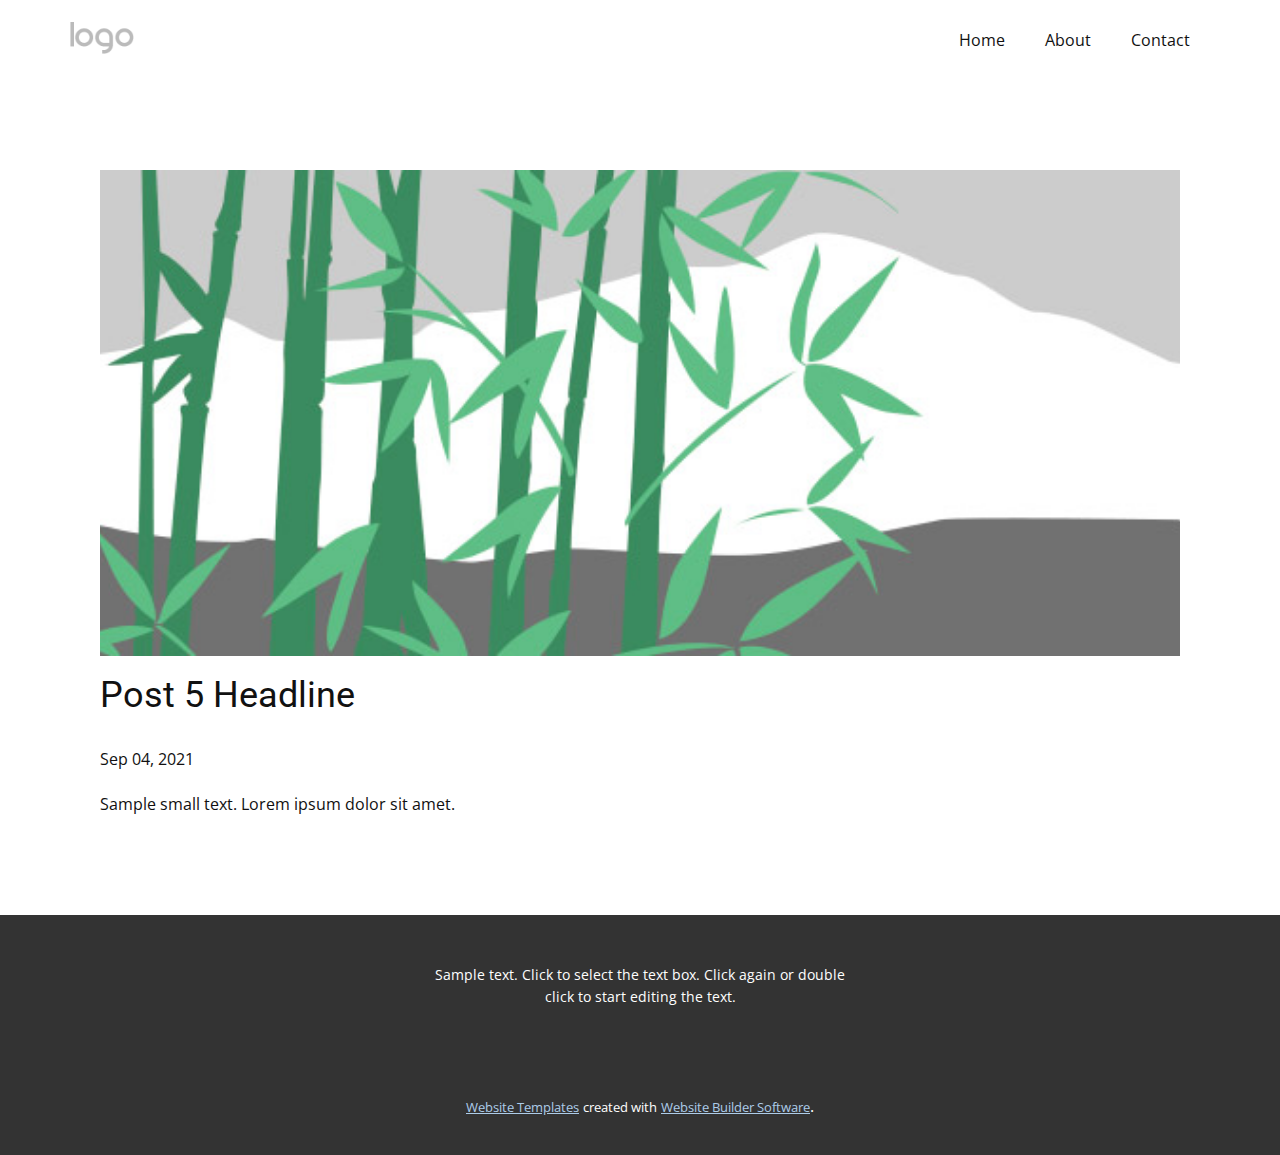
<file: blog/post-4.html>
<!doctype html>
<html style="font-size: 16px;"><head>
    <meta name="viewport" content="width=device-width, initial-scale=1.0">
    <meta charset="utf-8">
    <meta name="keywords" content="Post 1 Headline">
    <meta name="description" content="">
    <meta name="page_type" content="np-template-header-footer-from-plugin">
    <title>Post 5 Headline</title>
    <link rel="stylesheet" href="../nicepage.css" media="screen">
<link rel="stylesheet" href="../Post-Template.css" media="screen">
    <script class="u-script" type="text/javascript" src="../jquery.js" defer=""></script>
    <script class="u-script" type="text/javascript" src="../nicepage.js" defer=""></script>
    <meta name="generator" content="Nicepage 3.24.3, nicepage.com">
    <link id="u-theme-google-font" rel="stylesheet" href="https://fonts.googleapis.com/css?family=Roboto:100,100i,300,300i,400,400i,500,500i,700,700i,900,900i|Open+Sans:300,300i,400,400i,600,600i,700,700i,800,800i">
    
    
    <script type="application/ld+json">{
		"@context": "http://schema.org",
		"@type": "Organization",
		"name": "Comming Soon",
		"logo": "images/default-logo.png"
}</script>
    <meta name="theme-color" content="#478ac9">
  </head>
  <body class="u-body"><header class="u-clearfix u-header u-header" id="sec-928a"><div class="u-clearfix u-sheet u-valign-middle u-sheet-1">
        <a href="https://nicepage.com" class="u-image u-logo u-image-1">
          <img src="../images/default-logo.png" class="u-logo-image u-logo-image-1">
        </a>
        <nav class="u-menu u-menu-dropdown u-offcanvas u-menu-1">
          <div class="menu-collapse" style="font-size: 1rem; letter-spacing: 0px;">
            <a class="u-button-style u-custom-left-right-menu-spacing u-custom-padding-bottom u-custom-top-bottom-menu-spacing u-nav-link u-text-active-palette-1-base u-text-hover-palette-2-base" href="#">
              <svg><use xmlns:xlink="http://www.w3.org/1999/xlink" xlink:href="#menu-hamburger"></use></svg>
              <svg version="1.1" xmlns="http://www.w3.org/2000/svg" xmlns:xlink="http://www.w3.org/1999/xlink"><defs><symbol id="menu-hamburger" viewBox="0 0 16 16" style="width: 16px; height: 16px;"><rect y="1" width="16" height="2"></rect><rect y="7" width="16" height="2"></rect><rect y="13" width="16" height="2"></rect>
</symbol>
</defs></svg>
            </a>
          </div>
          <div class="u-nav-container">
            <ul class="u-nav u-unstyled u-nav-1"><li class="u-nav-item"><a class="u-button-style u-nav-link u-text-active-palette-1-base u-text-hover-palette-2-base" href="../Home.html" style="padding: 10px 20px;">Home</a>
</li><li class="u-nav-item"><a class="u-button-style u-nav-link u-text-active-palette-1-base u-text-hover-palette-2-base" href="../About.html" style="padding: 10px 20px;">About</a>
</li><li class="u-nav-item"><a class="u-button-style u-nav-link u-text-active-palette-1-base u-text-hover-palette-2-base" href="../Contact.html" style="padding: 10px 20px;">Contact</a>
</li></ul>
          </div>
          <div class="u-nav-container-collapse">
            <div class="u-black u-container-style u-inner-container-layout u-opacity u-opacity-95 u-sidenav">
              <div class="u-sidenav-overflow">
                <div class="u-menu-close"></div>
                <ul class="u-align-center u-nav u-popupmenu-items u-unstyled u-nav-2"><li class="u-nav-item"><a class="u-button-style u-nav-link" href="../Home.html">Home</a>
</li><li class="u-nav-item"><a class="u-button-style u-nav-link" href="../About.html">About</a>
</li><li class="u-nav-item"><a class="u-button-style u-nav-link" href="../Contact.html">Contact</a>
</li></ul>
              </div>
            </div>
            <div class="u-black u-menu-overlay u-opacity u-opacity-70"></div>
          </div>
        </nav>
      </div></header>
    <section class="u-align-center u-clearfix u-section-1" id="sec-5abf">
      <div class="u-clearfix u-sheet u-valign-middle-md u-valign-middle-sm u-valign-middle-xs u-sheet-1"><!--post_details--><!--post_details_options_json--><!--{"source":""}--><!--/post_details_options_json--><!--blog_post-->
        <div class="u-container-style u-expanded-width u-post-details u-post-details-1">
          <div class="u-container-layout u-valign-middle u-container-layout-1"><!--blog_post_image-->
            <img alt="" class="u-blog-control u-expanded-width u-image u-image-default u-image-1" src="[data-uri]"><!--/blog_post_image--><!--blog_post_header-->
            <h2 class="u-blog-control u-text u-text-1">Post 5 Headline</h2><!--/blog_post_header--><!--blog_post_metadata-->
            <div class="u-blog-control u-metadata u-metadata-1"><!--blog_post_metadata_date-->
              <span class="u-meta-date u-meta-icon">Sep 04, 2021</span><!--/blog_post_metadata_date--><!--blog_post_metadata_category-->
              <!--/blog_post_metadata_category--><!--blog_post_metadata_comments-->
              <!--/blog_post_metadata_comments-->
            </div><!--/blog_post_metadata--><!--blog_post_content-->
            <div class="u-align-justify u-blog-control u-post-content u-text u-text-2 fr-view">
  Sample small text. Lorem ipsum dolor sit amet.
  </div><!--/blog_post_content-->
          </div>
        </div><!--/blog_post--><!--/post_details-->
      </div>
    </section>
    
    
    <footer class="u-align-center u-clearfix u-footer u-grey-80 u-footer" id="sec-075e"><div class="u-clearfix u-sheet u-sheet-1">
        <p class="u-small-text u-text u-text-variant u-text-1">Sample text. Click to select the text box. Click again or double click to start editing the text.</p>
      </div></footer>
    <section class="u-backlink u-clearfix u-grey-80">
      <a class="u-link" href="https://nicepage.com/website-templates" target="_blank">
        <span>Website Templates</span>
      </a>
      <p class="u-text">
        <span>created with</span>
      </p>
      <a class="u-link" href="https://nicepage.com/" target="_blank">
        <span>Website Builder Software</span>
      </a>. 
    </section>
  
</body></html>
</file>
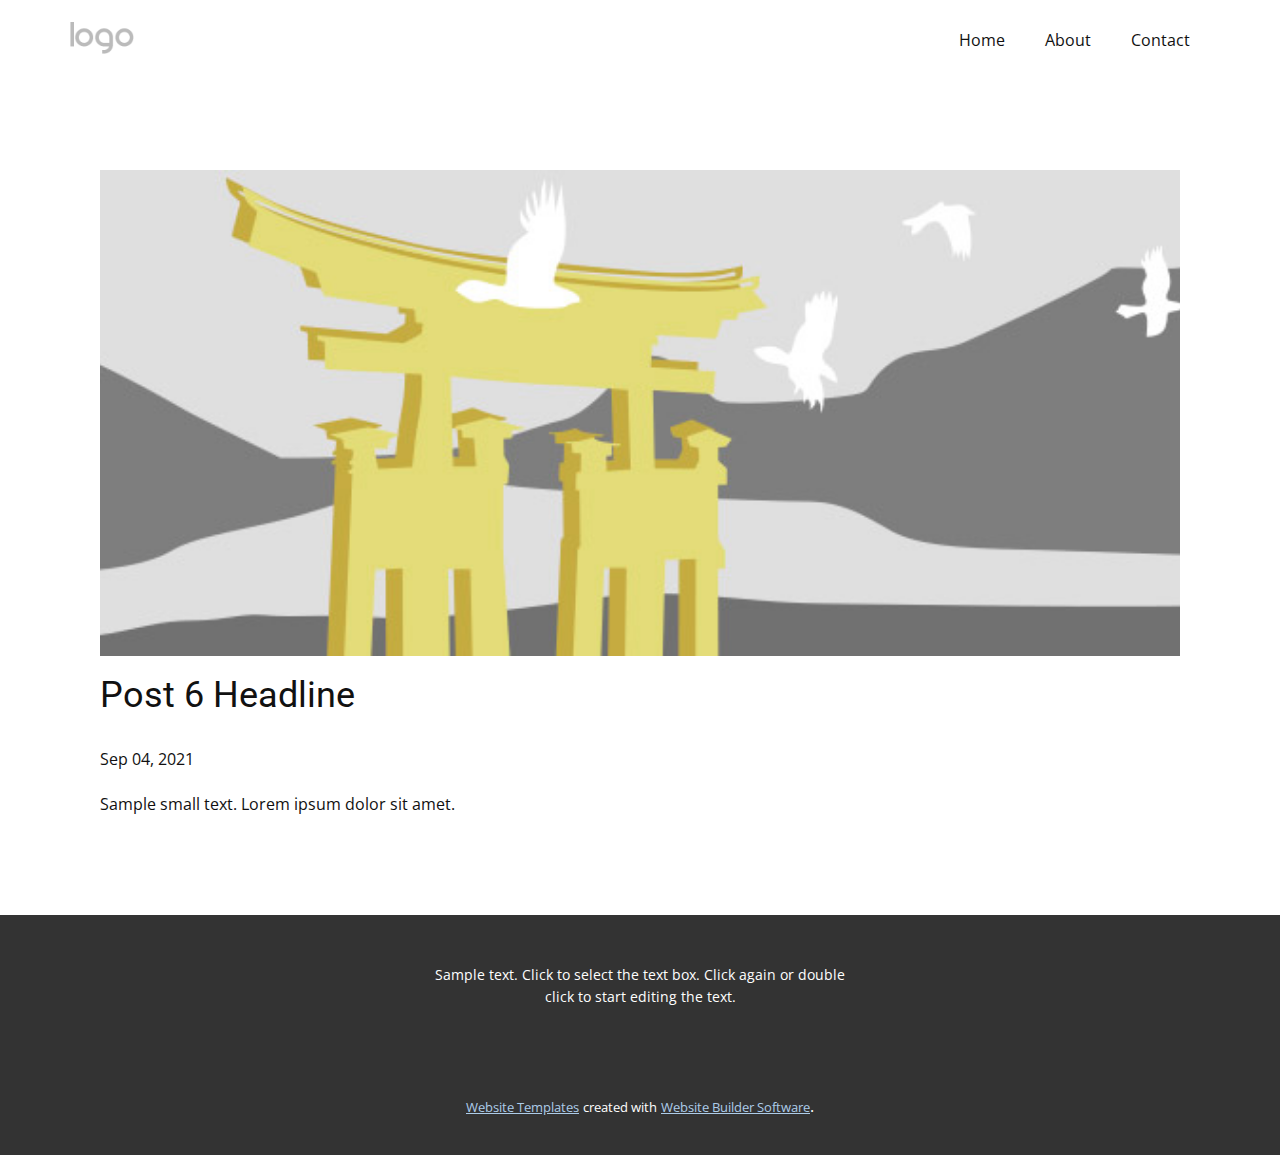
<file: blog/post-5.html>
<!doctype html>
<html style="font-size: 16px;"><head>
    <meta name="viewport" content="width=device-width, initial-scale=1.0">
    <meta charset="utf-8">
    <meta name="keywords" content="Post 1 Headline">
    <meta name="description" content="">
    <meta name="page_type" content="np-template-header-footer-from-plugin">
    <title>Post 6 Headline</title>
    <link rel="stylesheet" href="../nicepage.css" media="screen">
<link rel="stylesheet" href="../Post-Template.css" media="screen">
    <script class="u-script" type="text/javascript" src="../jquery.js" defer=""></script>
    <script class="u-script" type="text/javascript" src="../nicepage.js" defer=""></script>
    <meta name="generator" content="Nicepage 3.24.3, nicepage.com">
    <link id="u-theme-google-font" rel="stylesheet" href="https://fonts.googleapis.com/css?family=Roboto:100,100i,300,300i,400,400i,500,500i,700,700i,900,900i|Open+Sans:300,300i,400,400i,600,600i,700,700i,800,800i">
    
    
    <script type="application/ld+json">{
		"@context": "http://schema.org",
		"@type": "Organization",
		"name": "Comming Soon",
		"logo": "images/default-logo.png"
}</script>
    <meta name="theme-color" content="#478ac9">
  </head>
  <body class="u-body"><header class="u-clearfix u-header u-header" id="sec-928a"><div class="u-clearfix u-sheet u-valign-middle u-sheet-1">
        <a href="https://nicepage.com" class="u-image u-logo u-image-1">
          <img src="../images/default-logo.png" class="u-logo-image u-logo-image-1">
        </a>
        <nav class="u-menu u-menu-dropdown u-offcanvas u-menu-1">
          <div class="menu-collapse" style="font-size: 1rem; letter-spacing: 0px;">
            <a class="u-button-style u-custom-left-right-menu-spacing u-custom-padding-bottom u-custom-top-bottom-menu-spacing u-nav-link u-text-active-palette-1-base u-text-hover-palette-2-base" href="#">
              <svg><use xmlns:xlink="http://www.w3.org/1999/xlink" xlink:href="#menu-hamburger"></use></svg>
              <svg version="1.1" xmlns="http://www.w3.org/2000/svg" xmlns:xlink="http://www.w3.org/1999/xlink"><defs><symbol id="menu-hamburger" viewBox="0 0 16 16" style="width: 16px; height: 16px;"><rect y="1" width="16" height="2"></rect><rect y="7" width="16" height="2"></rect><rect y="13" width="16" height="2"></rect>
</symbol>
</defs></svg>
            </a>
          </div>
          <div class="u-nav-container">
            <ul class="u-nav u-unstyled u-nav-1"><li class="u-nav-item"><a class="u-button-style u-nav-link u-text-active-palette-1-base u-text-hover-palette-2-base" href="../Home.html" style="padding: 10px 20px;">Home</a>
</li><li class="u-nav-item"><a class="u-button-style u-nav-link u-text-active-palette-1-base u-text-hover-palette-2-base" href="../About.html" style="padding: 10px 20px;">About</a>
</li><li class="u-nav-item"><a class="u-button-style u-nav-link u-text-active-palette-1-base u-text-hover-palette-2-base" href="../Contact.html" style="padding: 10px 20px;">Contact</a>
</li></ul>
          </div>
          <div class="u-nav-container-collapse">
            <div class="u-black u-container-style u-inner-container-layout u-opacity u-opacity-95 u-sidenav">
              <div class="u-sidenav-overflow">
                <div class="u-menu-close"></div>
                <ul class="u-align-center u-nav u-popupmenu-items u-unstyled u-nav-2"><li class="u-nav-item"><a class="u-button-style u-nav-link" href="../Home.html">Home</a>
</li><li class="u-nav-item"><a class="u-button-style u-nav-link" href="../About.html">About</a>
</li><li class="u-nav-item"><a class="u-button-style u-nav-link" href="../Contact.html">Contact</a>
</li></ul>
              </div>
            </div>
            <div class="u-black u-menu-overlay u-opacity u-opacity-70"></div>
          </div>
        </nav>
      </div></header>
    <section class="u-align-center u-clearfix u-section-1" id="sec-5abf">
      <div class="u-clearfix u-sheet u-valign-middle-md u-valign-middle-sm u-valign-middle-xs u-sheet-1"><!--post_details--><!--post_details_options_json--><!--{"source":""}--><!--/post_details_options_json--><!--blog_post-->
        <div class="u-container-style u-expanded-width u-post-details u-post-details-1">
          <div class="u-container-layout u-valign-middle u-container-layout-1"><!--blog_post_image-->
            <img alt="" class="u-blog-control u-expanded-width u-image u-image-default u-image-1" src="[data-uri]"><!--/blog_post_image--><!--blog_post_header-->
            <h2 class="u-blog-control u-text u-text-1">Post 6 Headline</h2><!--/blog_post_header--><!--blog_post_metadata-->
            <div class="u-blog-control u-metadata u-metadata-1"><!--blog_post_metadata_date-->
              <span class="u-meta-date u-meta-icon">Sep 04, 2021</span><!--/blog_post_metadata_date--><!--blog_post_metadata_category-->
              <!--/blog_post_metadata_category--><!--blog_post_metadata_comments-->
              <!--/blog_post_metadata_comments-->
            </div><!--/blog_post_metadata--><!--blog_post_content-->
            <div class="u-align-justify u-blog-control u-post-content u-text u-text-2 fr-view">
  Sample small text. Lorem ipsum dolor sit amet.
  </div><!--/blog_post_content-->
          </div>
        </div><!--/blog_post--><!--/post_details-->
      </div>
    </section>
    
    
    <footer class="u-align-center u-clearfix u-footer u-grey-80 u-footer" id="sec-075e"><div class="u-clearfix u-sheet u-sheet-1">
        <p class="u-small-text u-text u-text-variant u-text-1">Sample text. Click to select the text box. Click again or double click to start editing the text.</p>
      </div></footer>
    <section class="u-backlink u-clearfix u-grey-80">
      <a class="u-link" href="https://nicepage.com/website-templates" target="_blank">
        <span>Website Templates</span>
      </a>
      <p class="u-text">
        <span>created with</span>
      </p>
      <a class="u-link" href="https://nicepage.com/" target="_blank">
        <span>Website Builder Software</span>
      </a>. 
    </section>
  
</body></html>
</file>
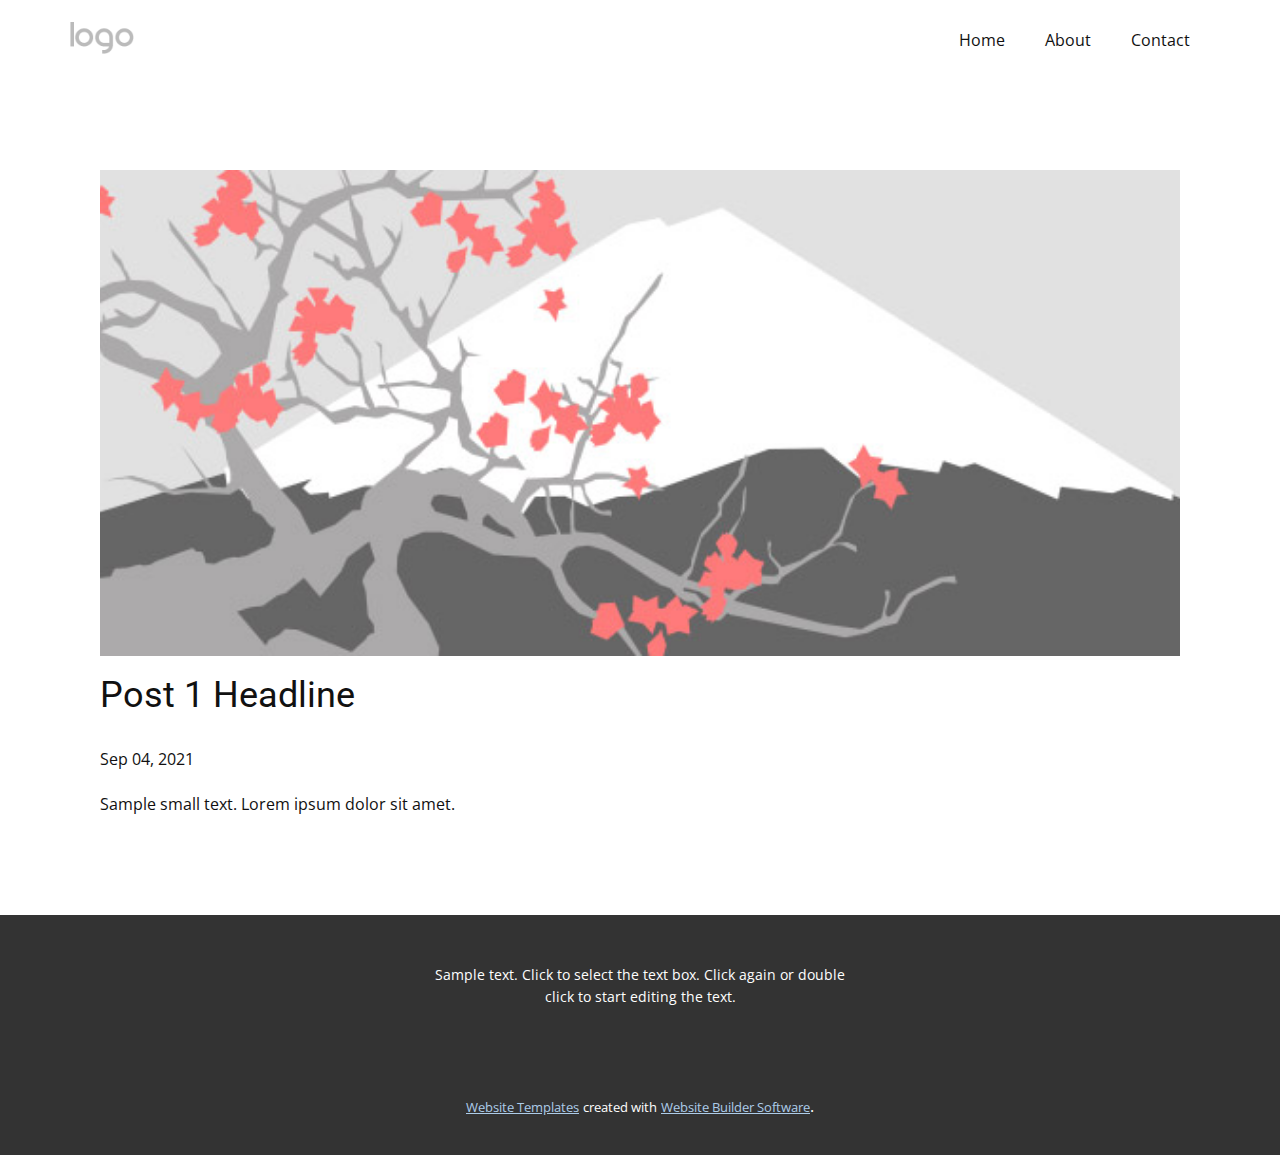
<file: blog/post.html>
<!doctype html>
<html style="font-size: 16px;"><head>
    <meta name="viewport" content="width=device-width, initial-scale=1.0">
    <meta charset="utf-8">
    <meta name="keywords" content="Post 1 Headline">
    <meta name="description" content="">
    <meta name="page_type" content="np-template-header-footer-from-plugin">
    <title>Post 1 Headline</title>
    <link rel="stylesheet" href="../nicepage.css" media="screen">
<link rel="stylesheet" href="../Post-Template.css" media="screen">
    <script class="u-script" type="text/javascript" src="../jquery.js" defer=""></script>
    <script class="u-script" type="text/javascript" src="../nicepage.js" defer=""></script>
    <meta name="generator" content="Nicepage 3.24.3, nicepage.com">
    <link id="u-theme-google-font" rel="stylesheet" href="https://fonts.googleapis.com/css?family=Roboto:100,100i,300,300i,400,400i,500,500i,700,700i,900,900i|Open+Sans:300,300i,400,400i,600,600i,700,700i,800,800i">
    
    
    <script type="application/ld+json">{
		"@context": "http://schema.org",
		"@type": "Organization",
		"name": "Comming Soon",
		"logo": "images/default-logo.png"
}</script>
    <meta name="theme-color" content="#478ac9">
  </head>
  <body class="u-body"><header class="u-clearfix u-header u-header" id="sec-928a"><div class="u-clearfix u-sheet u-valign-middle u-sheet-1">
        <a href="https://nicepage.com" class="u-image u-logo u-image-1">
          <img src="../images/default-logo.png" class="u-logo-image u-logo-image-1">
        </a>
        <nav class="u-menu u-menu-dropdown u-offcanvas u-menu-1">
          <div class="menu-collapse" style="font-size: 1rem; letter-spacing: 0px;">
            <a class="u-button-style u-custom-left-right-menu-spacing u-custom-padding-bottom u-custom-top-bottom-menu-spacing u-nav-link u-text-active-palette-1-base u-text-hover-palette-2-base" href="#">
              <svg><use xmlns:xlink="http://www.w3.org/1999/xlink" xlink:href="#menu-hamburger"></use></svg>
              <svg version="1.1" xmlns="http://www.w3.org/2000/svg" xmlns:xlink="http://www.w3.org/1999/xlink"><defs><symbol id="menu-hamburger" viewBox="0 0 16 16" style="width: 16px; height: 16px;"><rect y="1" width="16" height="2"></rect><rect y="7" width="16" height="2"></rect><rect y="13" width="16" height="2"></rect>
</symbol>
</defs></svg>
            </a>
          </div>
          <div class="u-nav-container">
            <ul class="u-nav u-unstyled u-nav-1"><li class="u-nav-item"><a class="u-button-style u-nav-link u-text-active-palette-1-base u-text-hover-palette-2-base" href="../Home.html" style="padding: 10px 20px;">Home</a>
</li><li class="u-nav-item"><a class="u-button-style u-nav-link u-text-active-palette-1-base u-text-hover-palette-2-base" href="../About.html" style="padding: 10px 20px;">About</a>
</li><li class="u-nav-item"><a class="u-button-style u-nav-link u-text-active-palette-1-base u-text-hover-palette-2-base" href="../Contact.html" style="padding: 10px 20px;">Contact</a>
</li></ul>
          </div>
          <div class="u-nav-container-collapse">
            <div class="u-black u-container-style u-inner-container-layout u-opacity u-opacity-95 u-sidenav">
              <div class="u-sidenav-overflow">
                <div class="u-menu-close"></div>
                <ul class="u-align-center u-nav u-popupmenu-items u-unstyled u-nav-2"><li class="u-nav-item"><a class="u-button-style u-nav-link" href="../Home.html">Home</a>
</li><li class="u-nav-item"><a class="u-button-style u-nav-link" href="../About.html">About</a>
</li><li class="u-nav-item"><a class="u-button-style u-nav-link" href="../Contact.html">Contact</a>
</li></ul>
              </div>
            </div>
            <div class="u-black u-menu-overlay u-opacity u-opacity-70"></div>
          </div>
        </nav>
      </div></header>
    <section class="u-align-center u-clearfix u-section-1" id="sec-5abf">
      <div class="u-clearfix u-sheet u-valign-middle-md u-valign-middle-sm u-valign-middle-xs u-sheet-1"><!--post_details--><!--post_details_options_json--><!--{"source":""}--><!--/post_details_options_json--><!--blog_post-->
        <div class="u-container-style u-expanded-width u-post-details u-post-details-1">
          <div class="u-container-layout u-valign-middle u-container-layout-1"><!--blog_post_image-->
            <img alt="" class="u-blog-control u-expanded-width u-image u-image-default u-image-1" src="[data-uri]"><!--/blog_post_image--><!--blog_post_header-->
            <h2 class="u-blog-control u-text u-text-1">Post 1 Headline</h2><!--/blog_post_header--><!--blog_post_metadata-->
            <div class="u-blog-control u-metadata u-metadata-1"><!--blog_post_metadata_date-->
              <span class="u-meta-date u-meta-icon">Sep 04, 2021</span><!--/blog_post_metadata_date--><!--blog_post_metadata_category-->
              <!--/blog_post_metadata_category--><!--blog_post_metadata_comments-->
              <!--/blog_post_metadata_comments-->
            </div><!--/blog_post_metadata--><!--blog_post_content-->
            <div class="u-align-justify u-blog-control u-post-content u-text u-text-2 fr-view">
  Sample small text. Lorem ipsum dolor sit amet.
  </div><!--/blog_post_content-->
          </div>
        </div><!--/blog_post--><!--/post_details-->
      </div>
    </section>
    
    
    <footer class="u-align-center u-clearfix u-footer u-grey-80 u-footer" id="sec-075e"><div class="u-clearfix u-sheet u-sheet-1">
        <p class="u-small-text u-text u-text-variant u-text-1">Sample text. Click to select the text box. Click again or double click to start editing the text.</p>
      </div></footer>
    <section class="u-backlink u-clearfix u-grey-80">
      <a class="u-link" href="https://nicepage.com/website-templates" target="_blank">
        <span>Website Templates</span>
      </a>
      <p class="u-text">
        <span>created with</span>
      </p>
      <a class="u-link" href="https://nicepage.com/" target="_blank">
        <span>Website Builder Software</span>
      </a>. 
    </section>
  
</body></html>
</file>
